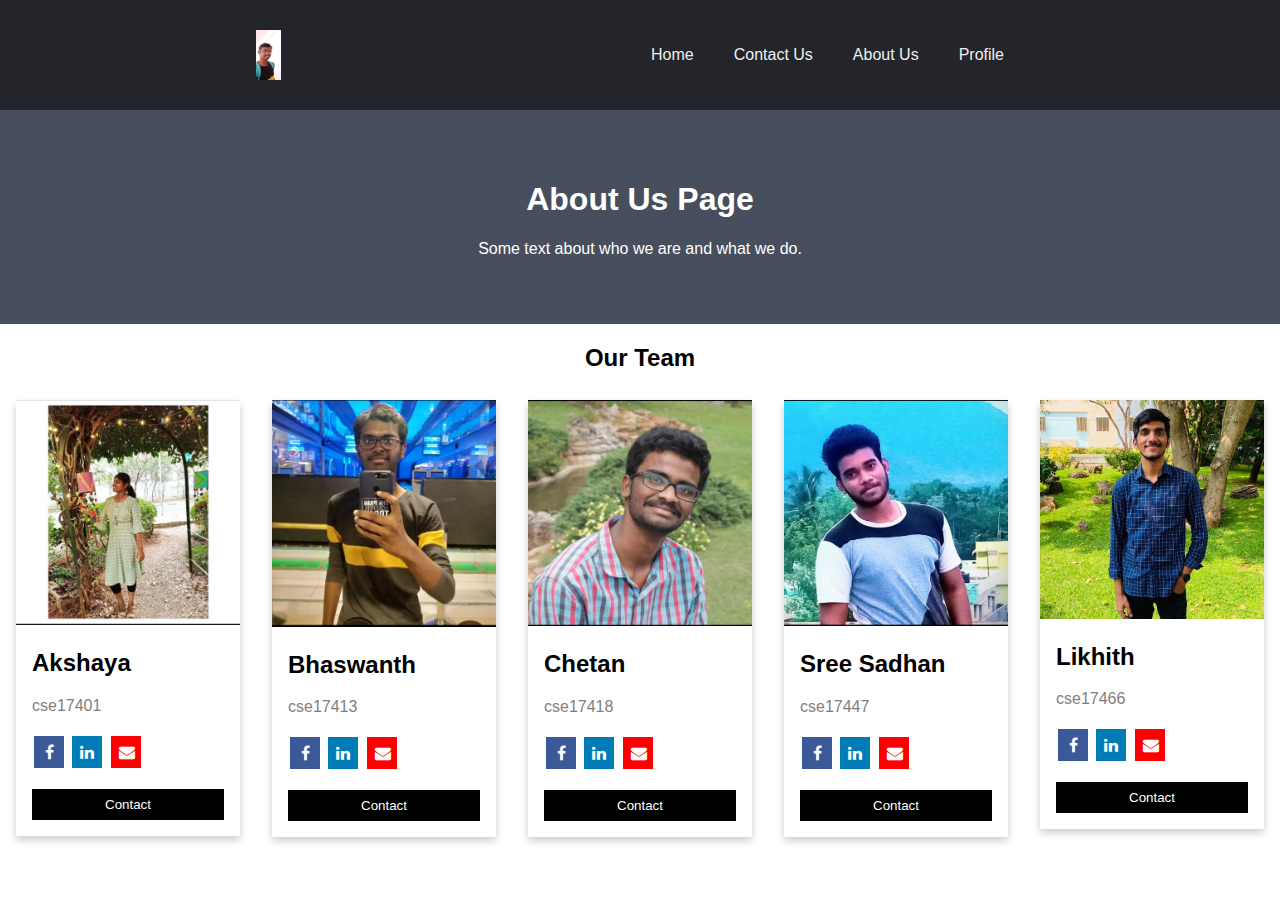
<file: about.html>
<!DOCTYPE html>
    <head>
        <meta charset="utf-8">
        <meta http-equiv="X-UA-Compatible" content="IE=edge">
        <title>About Us</title>
        <meta name="viewport" content="width=device-width, initial-scale=1">
        <link rel="stylesheet" href="home.css">
        <link rel="stylesheet" href="about.css">
        <link rel="stylesheet" href="https://cdnjs.cloudflare.com/ajax/libs/font-awesome/4.7.0/css/font-awesome.min.css">
    </head>
    <body>
        <header>
            <img src="Images/logo.jpg">
            <nav>
                <ul class="navlinks">
                    <li><a href="home.html">Home</a></li>
                    <li><a href="contact.html">Contact Us</a></li>
                    <li><a href="about.html">About Us</a></li>
                    <li><a href="profile.html">Profile</a></li>
                </ul>
            </nav>
        </header>
        <div class="about-section">
            <h1>About Us Page</h1>
            <p>Some text about who we are and what we do.</p>
          </div>
          
          <h2 style="text-align:center">Our Team</h2>
          <div class="row">
            <div class="column">
                <div class="card">
                    <img src="Images/Akshaya.jpg" class="image" alt="Jane" style="width:100%">
                    <div class="container">
                        <h2>Akshaya</h2>
                        <p class="title">cse17401</p>
                        <!-- <a href="mailto:akshayaarivazhagan20@gmail.com">akshayaarivazhagan20@gmail.com</a><br> -->
                        <a href="https://www.facebook.com" target="_blank" class="fa fa-facebook"></a>
                        <a href="https://www.linkedin.com" target="_blank" class="fa fa-linkedin"></a>
                        <a href="mailto:akshayaarivazhagan20@gmail.com" target="_blank" class="fa fa-envelope"></a>
                        <p><a href="tel:‭+91 9003981633"><input type="button" class="button" value="Contact"></input></a></p>
                    </div>
                </div>
            </div>
        
            <div class="column">
                <div class="card">
                    <img src="Images/Bhaswanth.jpg" class="image" alt="Mike" style="width:100%">
                    <div class="container">
                        <h2>Bhaswanth</h2>
                        <p class="title">cse17413</p>

                        <a href="https://www.facebook.com" target="_blank" class="fa fa-facebook"></a>
                        <a href="https://www.linkedin.com" target="_blank" class="fa fa-linkedin"></a>
                        <a href="mailto:bhaswanth786@gmail.com" target="_blank" class="fa fa-envelope"></a>
                        <p><a href="tel:+91 9550643340"><input type="button" class="button" value="Contact"></input></a></p>
                    </div>
                </div>
            </div>
        
            <div class="column">
                <div class="card">
                    <img src="Images/Chetan.jpg" class="image" alt="John" style="width:100%">
                    <div class="container">
                        <h2>Chetan</h2>
                        <p class="title">cse17418</p>

                        <a href="https://www.facebook.com" target="_blank" class="fa fa-facebook"></a>
                        <a href="https://www.linkedin.com" target="_blank" class="fa fa-linkedin"></a>
                        <a href="mailto:chetanbabu1999@gmail.com" target="_blank" class="fa fa-envelope"></a>
                        <p><a href="tel:8754775189"><input type="button" class="button" value="Contact"></input></a></p>
                    </div>
                </div>
            </div>

            <div class="column">
                <div class="card">
                    <img src="Images/Sadhan.jpg" class="image" alt="John" style="width:100%">
                    <div class="container">
                        <h2>Sree Sadhan</h2>
                        <p class="title">cse17447</p>
                        <a href="https://www.facebook.com" target="_blank" class="fa fa-facebook"></a>
                        <a href="https://www.linkedin.com" target="_blank" class="fa fa-linkedin"></a>
                        <a href="mailto:sreesadhan7@gmail.com" target="_blank" class="fa fa-envelope"></a>
                        <p><a href="tel:7339394987"><input type="button" class="button" value="Contact"></input></a></p>
                    </div>
                </div>
            </div>

            <div class="column">
                <div class="card">
                    <img src="Images/Likhith.jpg" class="image" alt="John" style="width:100%">
                    <div class="container">
                    <h2>Likhith</h2>
                    <p class="title">cse17466</p>
                    <a href="https://www.facebook.com" target="_blank" class="fa fa-facebook"></a>
                    <a href="https://www.linkedin.com" target="_blank" class="fa fa-linkedin"></a>
                    <a href="mailto:likhithvadlapatla31@gmail.com" target="_blank" class="fa fa-envelope"></a>
                    <p><a href="tel:7339393309"><input type="button" class="button" value="Contact"></input></a></p>
                    </div>
                </div>
            </div>


          </div>
    </body>
</html>
</file>
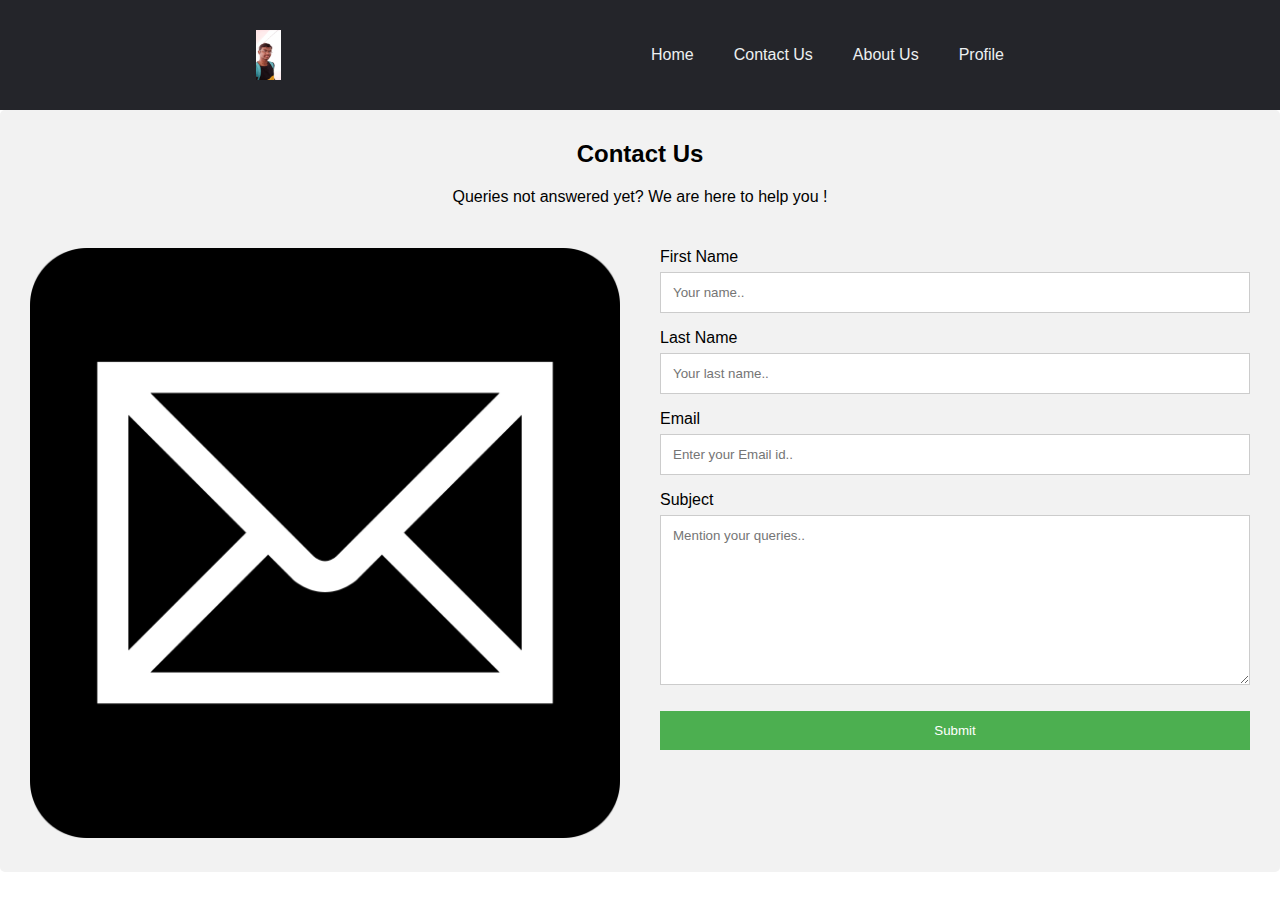
<file: contact.html>
<!DOCTYPE html>
    <head>
        <meta charset="utf-8">
        <meta http-equiv="X-UA-Compatible" content="IE=edge">
        <title>Contact page</title>
        <meta name="viewport" content="width=device-width, initial-scale=1">
        <link rel="stylesheet" href="home.css">
        <link rel="stylesheet" href="contact.css">
    </head>
    <body>
        <header>
            <img src="Images/logo.jpg">
            <nav>
                <ul class="navlinks">
                    <li><a href="home.html">Home</a></li>
                    <li><a href="contact.html">Contact Us</a></li>
                    <li><a href="about.html">About Us</a></li>
                    <li><a href="profile.html">Profile</a></li>
                </ul>
            </nav>
        </header>
        <div class="container">
            <div style="text-align:center">
                <h2>Contact Us</h2>
                <p>Queries not answered yet? We are here to help you !</p>
            </div>
            <div class="row">
                <div class="column">
                <img src="Images/mail.jpg" style="width:100%">
            </div>
            <div class="column">
                <form>
                    <label for="fname">First Name</label>
                    <input type="text" id="fname" name="firstname" placeholder="Your name..">
                    <label for="lname">Last Name</label>
                    <input type="text" id="lname" name="lastname" placeholder="Your last name..">
                    <label for="email">Email</label>
                    <input type="email" id="email" name="email" placeholder="Enter your Email id..">
                    <label for="subject">Subject</label>
                    <textarea id="subject" name="subject" placeholder="Mention your queries.." style="height:170px"></textarea>
                    <input type="submit" value="Submit">
                </form>
            </div>
        </div>
    </body>
</html>
</file>
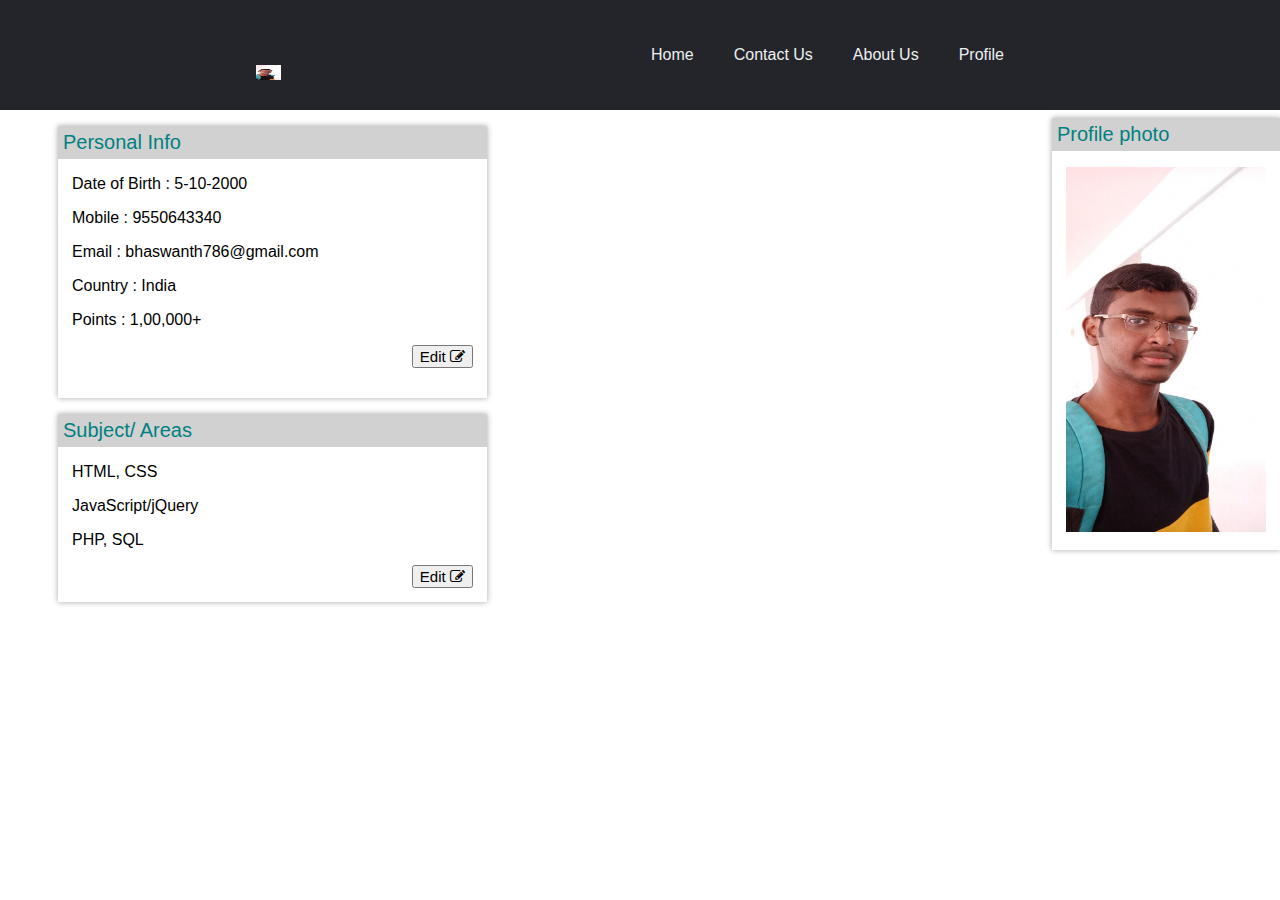
<file: profile.html>
<!DOCTYPE html>
    <head>
        <meta charset="utf-8">
        <meta http-equiv="X-UA-Compatible" content="IE=edge">
        <title>Profile Page</title>
        <meta name="viewport" content="width=device-width, initial-scale=1">
        <link rel="stylesheet" href="profile.css">
        <link rel="stylesheet" href="home.css">
        <link rel="stylesheet" href="https://cdnjs.cloudflare.com/ajax/libs/font-awesome/4.7.0/css/font-awesome.min.css">
    </head>
    <body>
        <header>
            <img src="Images/logo.jpg">
            <nav>
                <ul class="navlinks">
                    <li><a href="home.html">Home</a></li>
                    <li><a href="contact.html">Contact Us</a></li>
                    <li><a href="about.html">About Us</a></li>
                    <li><a href="profile.html">Profile</a></li>
                </ul>
            </nav>
        </header>
        <div class="photo">
            <div class="box">
                <p class="title"> Profile photo </p>
                <img src="Images/logo.jpg">
            </div>
        </div>
        <div class="content">
            <div class="box">
                <p class="title"> Personal Info </p>
                <p class="padd-top">Date of Birth : 5-10-2000 </p>
                <p> Mobile : 9550643340 </p>
                <p> Email : bhaswanth786@gmail.com </p>
                <p> Country : India </p>
                <p> Points : 1,00,000+ </p>
                <button style="font-size:15px;float: right;cursor: pointer;">Edit <i class="fa fa-edit"></i></button>
                </p>
            </div>
            <div class="box">
                <p class="title"> Subject/ Areas </p>
                <p class="padd-top">HTML, CSS</p>
                <p>JavaScript/jQuery</p>
                <p>PHP, SQL</p>
                <button style="font-size:15px;float: right;cursor: pointer;">Edit <i class="fa fa-edit"></i></button>
            </div>
            
        </div>
        
    </body>
</html>
</file>
<file: home.css>
body
{
    font-family: Arial, Helvetica, sans-serif;
    margin: 0;
} 
header
{
    display: flex;
    align-items: center;
    padding: 30px 20%;
    background-color: #24252a;
}
.navlinks
{
    list-style: none;
    display: flex;
}
.navlinks a
{
    font-family: "Montserrat", sans-serif;
    font-weight: 500;
    color: #edf0f1;
    text-decoration: none;
}
.navlinks li
{
    padding: 0px 20px;
}
.navlinks li a:hover
{
    color: #0088a9;
}
header > img
{
    width:25px;
    height:50px;
    margin-right: auto;
}
@media screen and (max-width: 600px) 
{
    header,nav
    {
        display: flex;
        align-items: center;
        padding: 0;
        margin: 0;
        background-color: #24252a;
    }
}
</file>
<file: about.css>
body
{
    font-family: Arial, Helvetica, sans-serif;
    margin: 0;
} 
*, *:before, *:after 
{
    box-sizing: border-box;
}
.column
{
    float: left;
    width: 20%;
    margin-bottom: 16px;
    padding: 0 8px;
}
.card
{
    box-shadow: 0 4px 8px 0 rgba(0, 0, 0, 0.2);
    margin: 8px;
}
.about-section
{
    padding: 50px;
    text-align: center;
    background-color: #474e5d;
    color: white;
}
.container
{
    padding: 0 16px;
}
.container::after, .row::after
{
    content: "";
    display: table;
}
.title
{
    color: grey;
}
.button
{
    border: none;
    display: inline-block;
    padding: 8px;
    color: white;
    background-color: #000;
    text-align: center;
    cursor: pointer;
    width: 100%;
}
.button:hover
{
    background-color: #555;
}
.fa
{
    padding: 8px;
    font-size: 30px;
    width: 30px;
    text-align: center;
    text-decoration: none;
    margin: 5px 2px;
}
.fa:hover
{
    opacity: 0.7;
}
.fa-facebook
{
    background: #3B5998;
    color: white;
}
.fa-linkedin
{
    background: #007bb5;
    color: white;
}
.fa-envelope
{
    background: red;
    color: white;
}
@media screen and (max-width: 650px)
{
    .column
    {
        width: 100%;
        display: block;
    }
}
</file>
<file: contact.css>
*
{
    box-sizing: border-box;
    font-family: "Montserrat", sans-serif;
}
input,select,textarea
{
    width: 100%;
    padding: 12px;
    border: 1px solid #ccc;
    margin-top: 6px;
    margin-bottom: 16px;
    resize: vertical;
}
input[type=submit]
{
    background-color: #4CAF50;
    color: white;
    padding: 12px 20px;
    border: none;
    cursor: pointer;
} 
input[type=submit]:hover
{
    background-color: #45a049;
}
.container
{
    border-radius: 5px;
    background-color: #f2f2f2;
    padding: 10px;
}
.column
{
    float: left;
    width: 50%;
    margin-top: 6px;
    padding: 20px;
}
.row:after
{
    content: "";
    display: table;
    clear: both;
}
@media screen and (max-width: 600px) 
{
    .column, input[type=submit]
    {
        width: 100%;
        margin-top: 0;
    }
}
</file>
<file: profile.css>
*
{
   position:relative ; 
   box-sizing:border-box;
   font-family: 'roboto',sans-serif;
}
.content
{
   padding: 8px;
   margin: auto;
   float: left;
   margin-left: 50px;
}
p
{
   display: block;
   clear:both;
   word-wrap: break-word;
   margin-top: 0px; 
}
.box
{
   display:block; 
   float: left;
   padding:14px;
   margin: 8px 0;
   background:white;
   width:100%;
   box-shadow:0 0 5px rgba(25,25,25,0.3), 0 0 8px rgba(25,25,25,0.1) ;
}
.title
{
   position: absolute;
   width: 100%;
   top: 0px;
   left: 0;
   background: #d1d1d1;
   padding: 5px;
   font-size: 20px;
   color: teal;
}
.padd-top
{
   padding-top: 35px;
}
img
{
    padding-top: 35px;
    width: 200px;
    height: 400px;
}
.photo
{
   float: right;
}
@media screen and (max-width: 600px) 
{
   .box
   {
      display:block; 
      float: left;
      padding:14px;
      /* margin: 8px 0; */
      background:white;
      width:100%;
      box-shadow:0 0 5px rgba(25,25,25,0.3), 0 0 8px rgba(25,25,25,0.1) ;
   }
}
</file>
